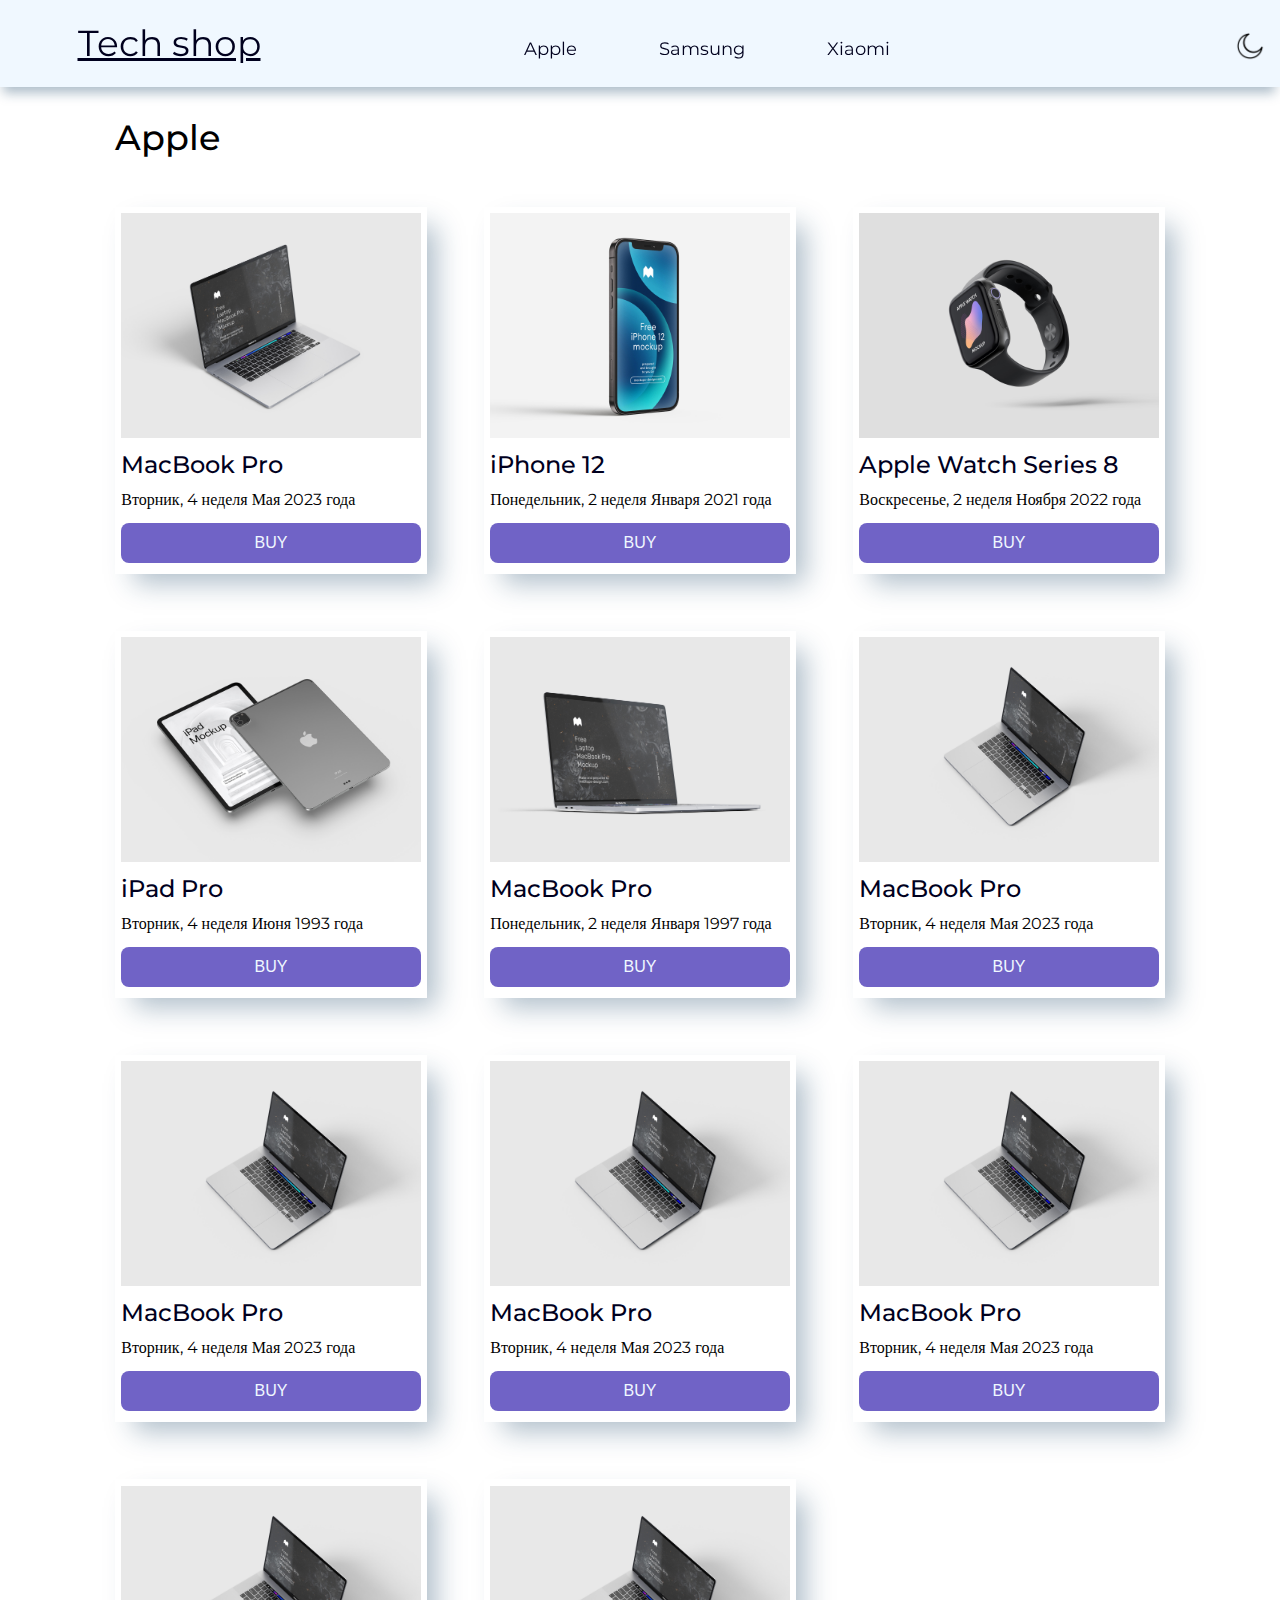
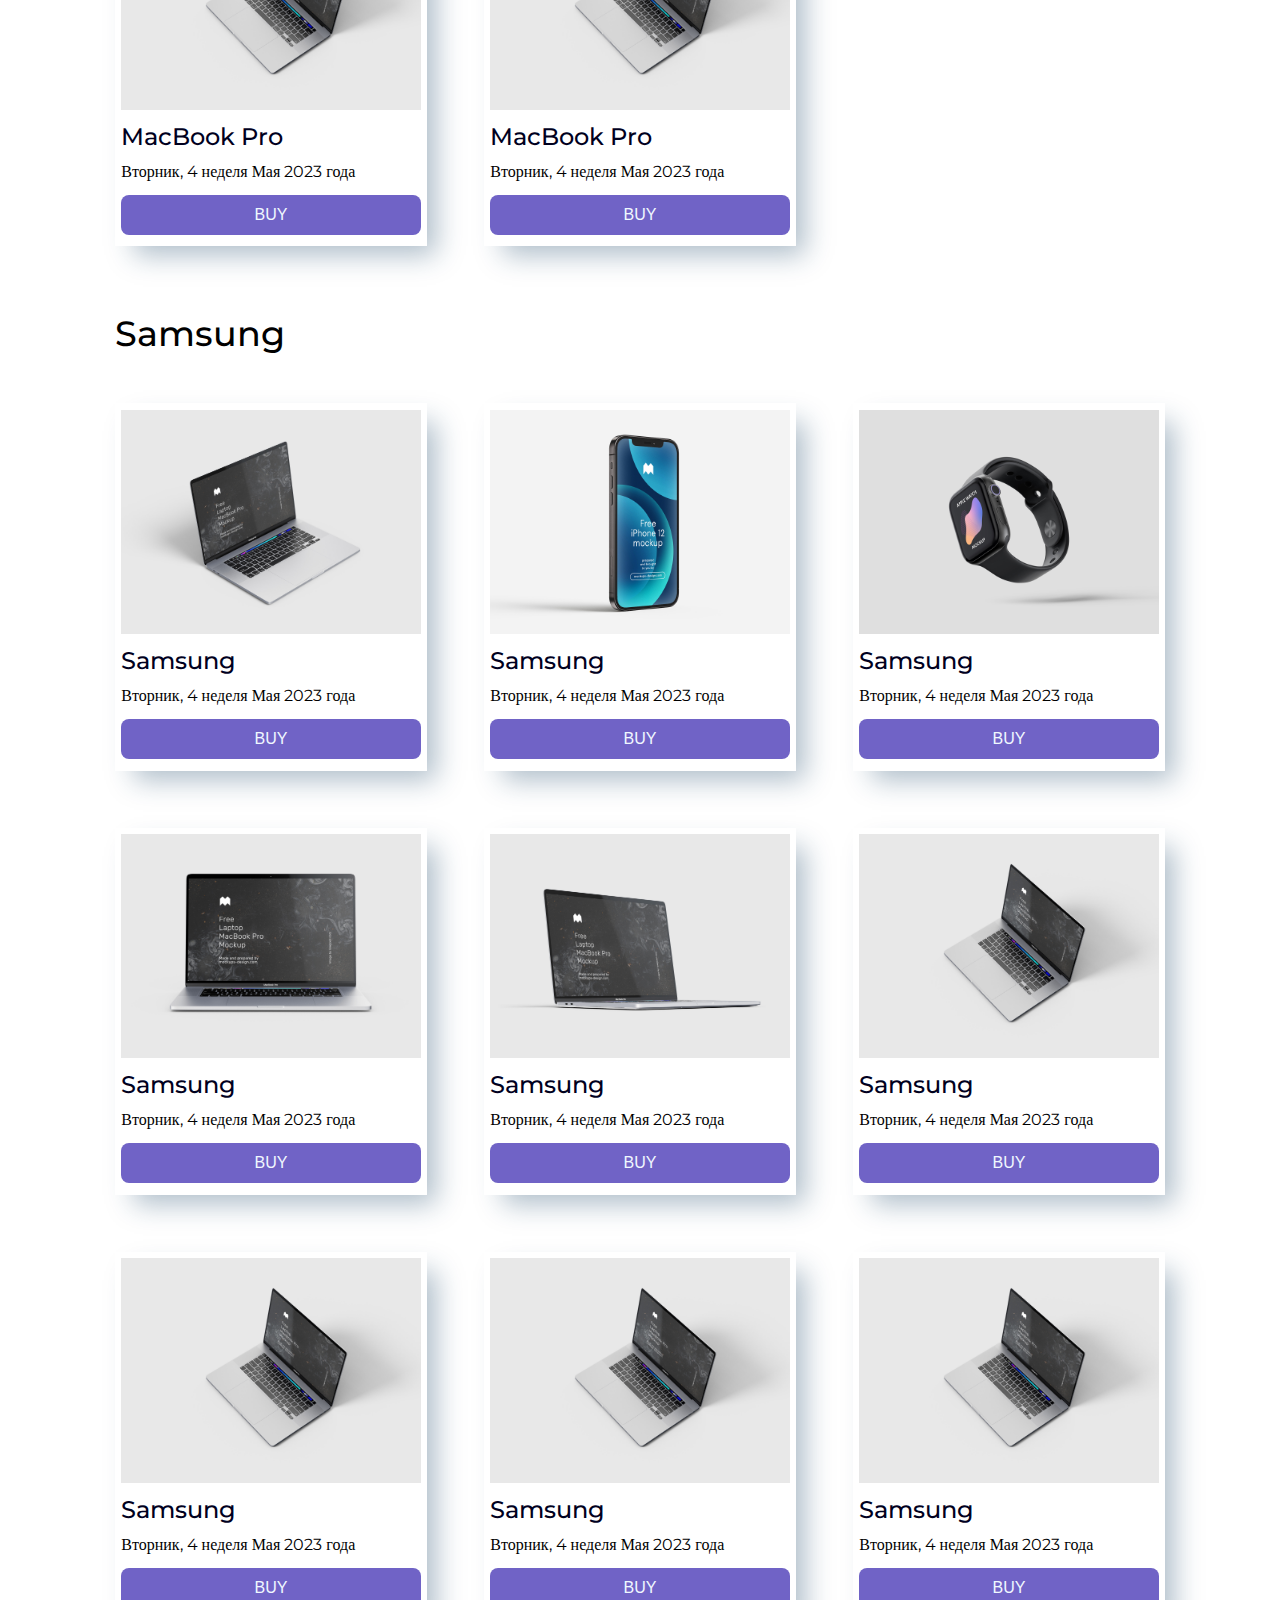
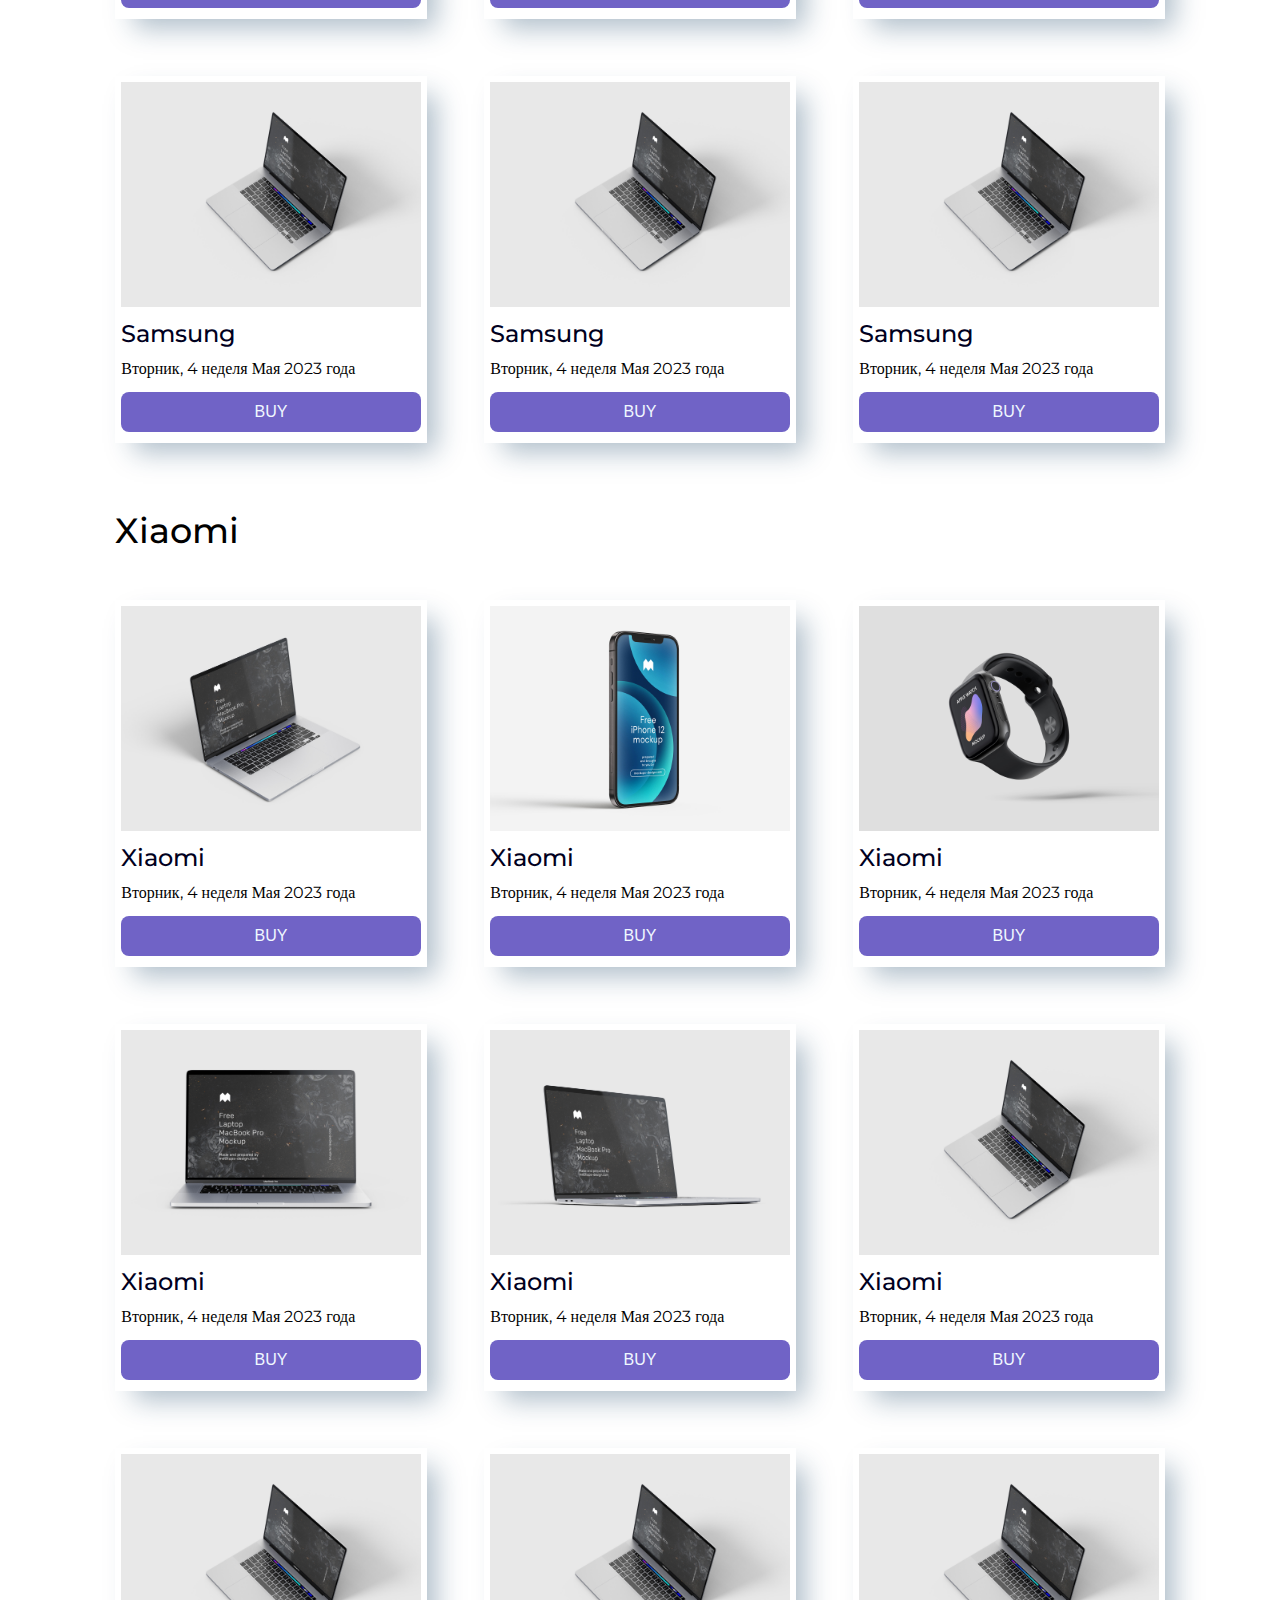
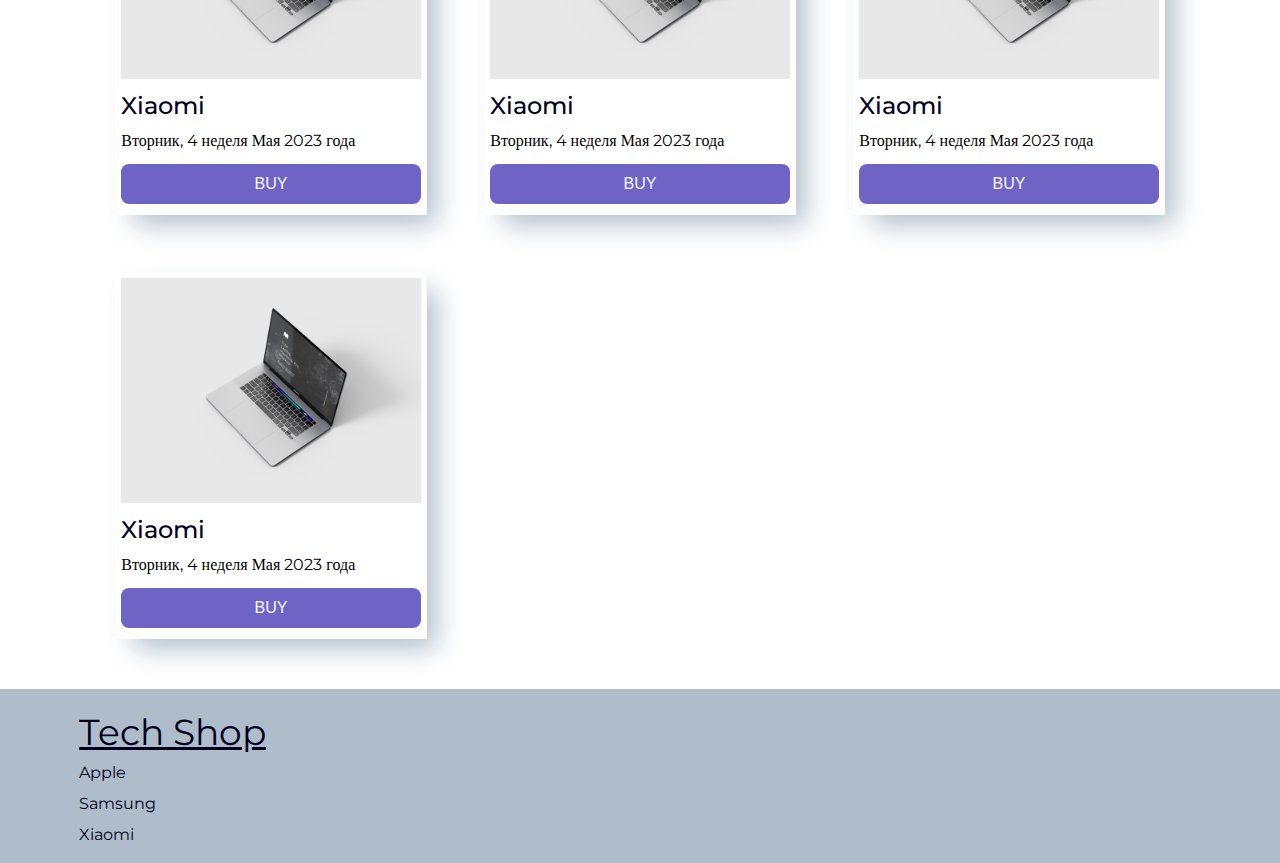
<file: index.html>
<!DOCTYPE html>
<html lang="en">
<head>
    <meta charset="UTF-8">
    <meta http-equiv="X-UA-Compatible" content="IE=edge">
    <meta name="viewport" content="width=device-width, initial-scale=1.0">
    <title>Document</title>
    <link rel="stylesheet" href="./css/style.css">
    <link rel="stylesheet" href="./css/reset.css">
</head>
<body>
    <script src="./js/script.js"></script>
</body>
</html>
</file>
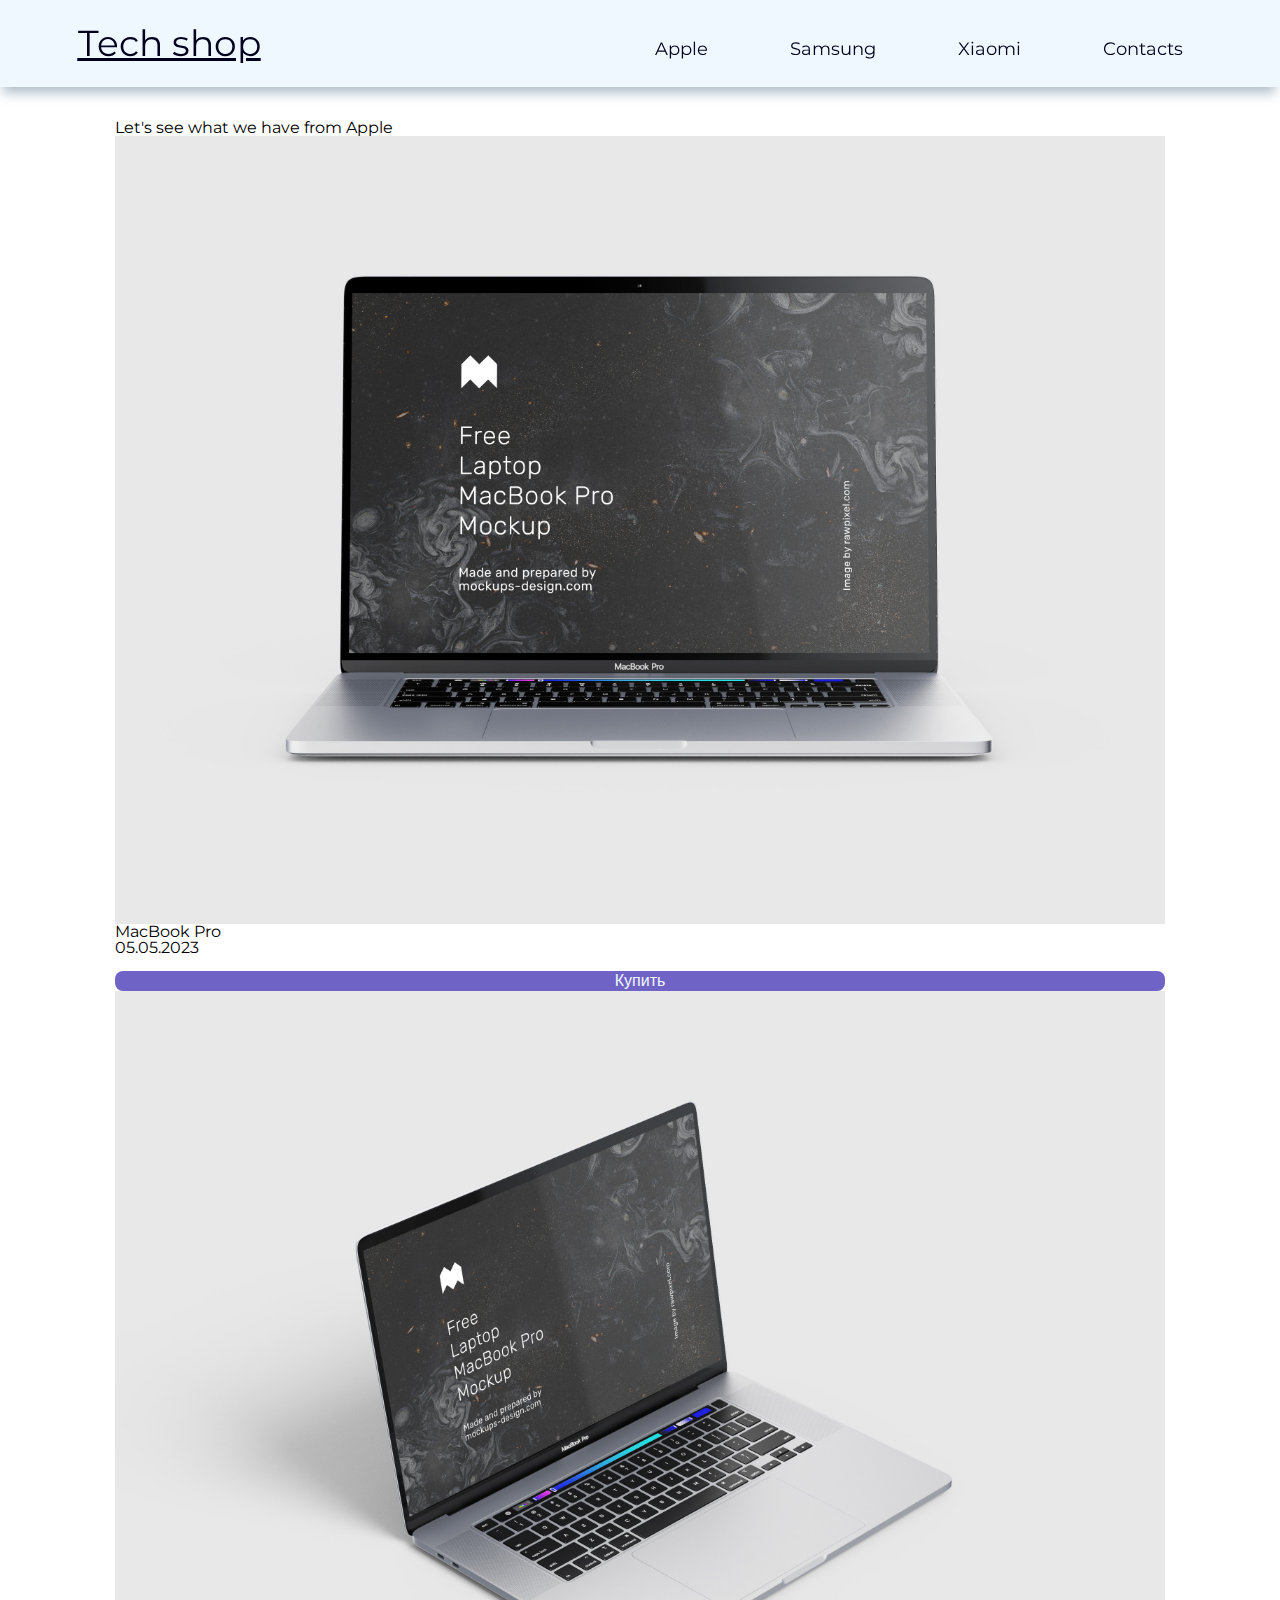
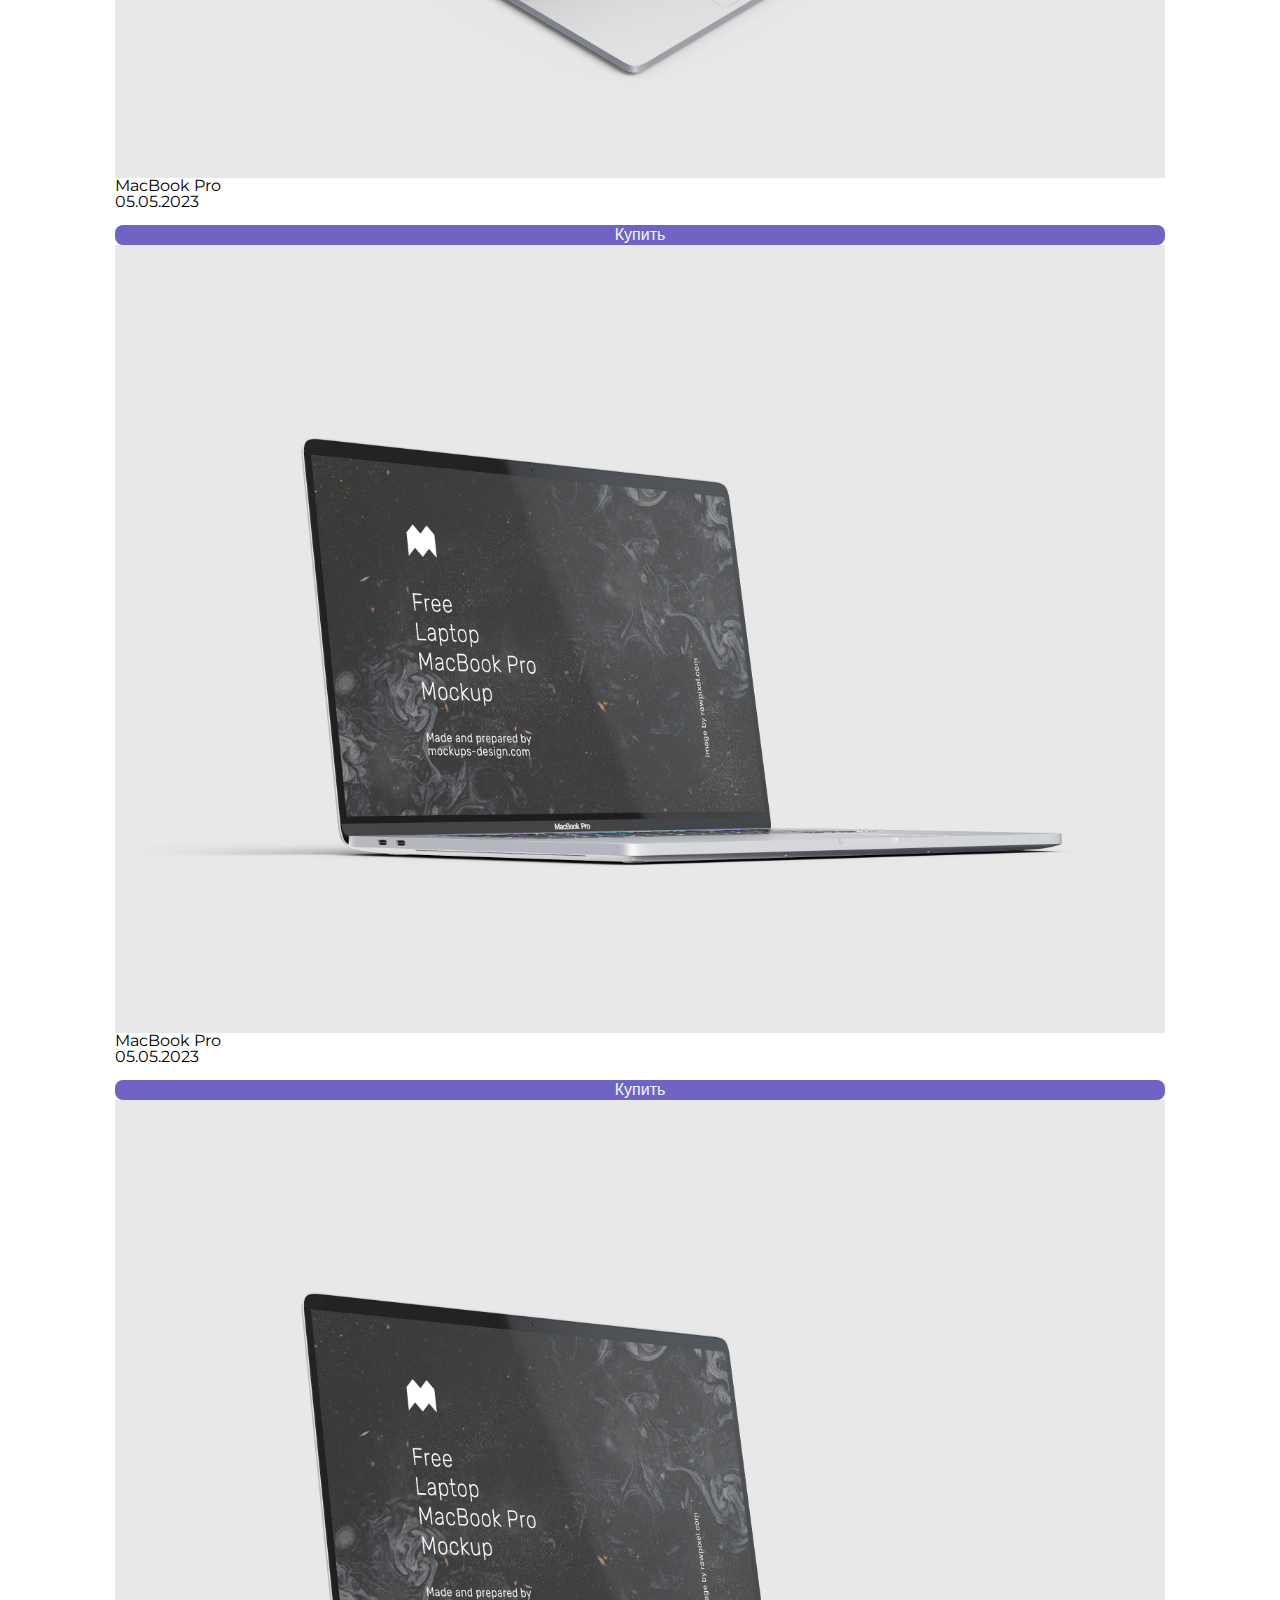
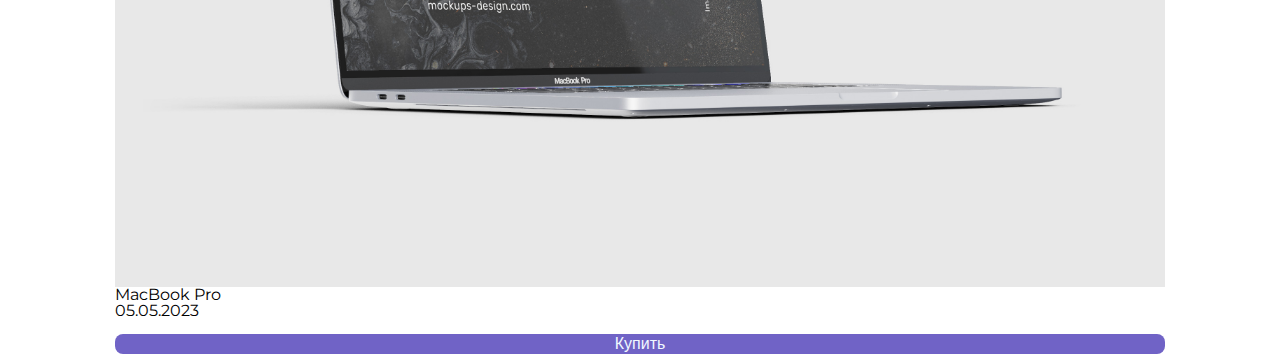
<file: test.html>
<!DOCTYPE html>
<html lang="en">
  <head>
    <meta charset="UTF-8" />
    <meta http-equiv="X-UA-Compatible" content="IE=edge" />
    <meta name="viewport" content="width=device-width, initial-scale=1.0" />
    <link rel="stylesheet" href="./css/style.css" />
    <link rel="stylesheet" href="./css/reset.css" />
    <title>Tech store</title>
  </head>
  <body>
    <div class="btn__up btn__up-hide"></div>
    <!-- Header start -->
    <header class="header">
      <div class="wrapper">
        <div class="header__wrapper">
          <div class="header__logo">
            <a href="#!" class="header__logo-link">
              <h1 class="header__title">Tech shop</h1>
            </a>
          </div>

          <nav class="header__nav">
            <ul class="header__list">
              <li class="header__item">
                <a href="#apple" class="header__link">Apple</a>
              </li>
              <li class="header__item">
                <a href="#samsung" class="header__link">Samsung</a>
              </li>
              <li class="header__item">
                <a href="#xiaomi" class="header__link">Xiaomi</a>
              </li>
              <li class="header__item">
                <a href="#contacts" class="header__link">Contacts</a>
              </li>
            </ul>
          </nav>
        </div>
      </div>
    </header>
    <!-- Header end -->
    <main class="main"></main>
    <!-- Apple block start -->
    <section class="apple" id="apple">
      <div class="wrapper-full">
        <div class="apple__caption section__caption">
          <h2 class="apple__title section-title">
            Let's see what we have from Apple
          </h2>
        </div>
        <div class="apple__cards cards">
          <div class="apple__card card">
            <img
              class="apple__card-pic"
              src="./img/MacBook/MacBook_Pro_1.jpg"
              alt="macbook pro"
            />
            <h3 class="apple__card-title">MacBook Pro</h3>
            <p class="apple__card-subtitle">05.05.2023</p>
            <button class="bt__buy">Купить</button>
          </div>

          <div class="apple__card card">
            <img
              class="apple__card-pic"
              src="./img/MacBook/MacBook_Pro_2.jpg"
              alt="macbook pro"
            />
            <h3 class="apple__card-title">MacBook Pro</h3>
            <p class="apple__card-subtitle">05.05.2023</p>
            <button class="bt__buy">Купить</button>
          </div>

          <div class="apple__card card">
            <img
              class="apple__card-pic"
              src="./img/MacBook/MacBook_Pro_3.jpg"
              alt="macbook pro"
            />
            <h3 class="apple__card-title">MacBook Pro</h3>
            <p class="apple__card-subtitle">05.05.2023</p>
            <button class="bt__buy">Купить</button>
          </div>

          <div class="apple__card card">
            <img
              class="apple__card-pic"
              src="./img/MacBook/MacBook_Pro_3.jpg"
              alt="macbook pro"
            />
            <h3 class="apple__card-title">MacBook Pro</h3>
            <p class="apple__card-subtitle">05.05.2023</p>
            <button class="bt__buy">Купить</button>
          </div>
        </div>
      </div>
    </section>
  </body>
</html>
</file>
<file: css/style.css>
/* montserrat-100 - latin */

@font-face {
    font-display: swap;
    /* Check https://developer.mozilla.org/en-US/docs/Web/CSS/@font-face/font-display for other options. */
    font-family: 'Montserrat';
    font-style: normal;
    font-weight: 100;
    src: url('../fonts/montserrat-v25-latin-100.eot');
    /* IE9 Compat Modes */
    src: url('../fonts/montserrat-v25-latin-100.eot?#iefix') format('embedded-opentype'),
        /* IE6-IE8 */
        url('../fonts/montserrat-v25-latin-100.woff2') format('woff2'),
        /* Super Modern Browsers */
        url('../fonts/montserrat-v25-latin-100.woff') format('woff'),
        /* Modern Browsers */
        url('../fonts/montserrat-v25-latin-100.ttf') format('truetype'),
        /* Safari, Android, iOS */
        url('../fonts/montserrat-v25-latin-100.svg#Montserrat') format('svg');
    /* Legacy iOS */
}


/* montserrat-200 - latin */

@font-face {
    font-display: swap;
    /* Check https://developer.mozilla.org/en-US/docs/Web/CSS/@font-face/font-display for other options. */
    font-family: 'Montserrat';
    font-style: normal;
    font-weight: 200;
    src: url('../fonts/montserrat-v25-latin-200.eot');
    /* IE9 Compat Modes */
    src: url('../fonts/montserrat-v25-latin-200.eot?#iefix') format('embedded-opentype'),
        /* IE6-IE8 */
        url('../fonts/montserrat-v25-latin-200.woff2') format('woff2'),
        /* Super Modern Browsers */
        url('../fonts/montserrat-v25-latin-200.woff') format('woff'),
        /* Modern Browsers */
        url('../fonts/montserrat-v25-latin-200.ttf') format('truetype'),
        /* Safari, Android, iOS */
        url('../fonts/montserrat-v25-latin-200.svg#Montserrat') format('svg');
    /* Legacy iOS */
}


/* montserrat-300 - latin */

@font-face {
    font-display: swap;
    /* Check https://developer.mozilla.org/en-US/docs/Web/CSS/@font-face/font-display for other options. */
    font-family: 'Montserrat';
    font-style: normal;
    font-weight: 300;
    src: url('../fonts/montserrat-v25-latin-300.eot');
    /* IE9 Compat Modes */
    src: url('../fonts/montserrat-v25-latin-300.eot?#iefix') format('embedded-opentype'),
        /* IE6-IE8 */
        url('../fonts/montserrat-v25-latin-300.woff2') format('woff2'),
        /* Super Modern Browsers */
        url('../fonts/montserrat-v25-latin-300.woff') format('woff'),
        /* Modern Browsers */
        url('../fonts/montserrat-v25-latin-300.ttf') format('truetype'),
        /* Safari, Android, iOS */
        url('../fonts/montserrat-v25-latin-300.svg#Montserrat') format('svg');
    /* Legacy iOS */
}


/* montserrat-regular - latin */

@font-face {
    font-display: swap;
    /* Check https://developer.mozilla.org/en-US/docs/Web/CSS/@font-face/font-display for other options. */
    font-family: 'Montserrat';
    font-style: normal;
    font-weight: 400;
    src: url('../fonts/montserrat-v25-latin-regular.eot');
    /* IE9 Compat Modes */
    src: url('../fonts/montserrat-v25-latin-regular.eot?#iefix') format('embedded-opentype'),
        /* IE6-IE8 */
        url('../fonts/montserrat-v25-latin-regular.woff2') format('woff2'),
        /* Super Modern Browsers */
        url('../fonts/montserrat-v25-latin-regular.woff') format('woff'),
        /* Modern Browsers */
        url('../fonts/montserrat-v25-latin-regular.ttf') format('truetype'),
        /* Safari, Android, iOS */
        url('../fonts/montserrat-v25-latin-regular.svg#Montserrat') format('svg');
    /* Legacy iOS */
}


/* montserrat-500 - latin */

@font-face {
    font-display: swap;
    /* Check https://developer.mozilla.org/en-US/docs/Web/CSS/@font-face/font-display for other options. */
    font-family: 'Montserrat';
    font-style: normal;
    font-weight: 500;
    src: url('../fonts/montserrat-v25-latin-500.eot');
    /* IE9 Compat Modes */
    src: url('../fonts/montserrat-v25-latin-500.eot?#iefix') format('embedded-opentype'),
        /* IE6-IE8 */
        url('../fonts/montserrat-v25-latin-500.woff2') format('woff2'),
        /* Super Modern Browsers */
        url('../fonts/montserrat-v25-latin-500.woff') format('woff'),
        /* Modern Browsers */
        url('../fonts/montserrat-v25-latin-500.ttf') format('truetype'),
        /* Safari, Android, iOS */
        url('../fonts/montserrat-v25-latin-500.svg#Montserrat') format('svg');
    /* Legacy iOS */
}


/* montserrat-600 - latin */

@font-face {
    font-display: swap;
    /* Check https://developer.mozilla.org/en-US/docs/Web/CSS/@font-face/font-display for other options. */
    font-family: 'Montserrat';
    font-style: normal;
    font-weight: 600;
    src: url('../fonts/montserrat-v25-latin-600.eot');
    /* IE9 Compat Modes */
    src: url('../fonts/montserrat-v25-latin-600.eot?#iefix') format('embedded-opentype'),
        /* IE6-IE8 */
        url('../fonts/montserrat-v25-latin-600.woff2') format('woff2'),
        /* Super Modern Browsers */
        url('../fonts/montserrat-v25-latin-600.woff') format('woff'),
        /* Modern Browsers */
        url('../fonts/montserrat-v25-latin-600.ttf') format('truetype'),
        /* Safari, Android, iOS */
        url('../fonts/montserrat-v25-latin-600.svg#Montserrat') format('svg');
    /* Legacy iOS */
}


/* montserrat-700 - latin */

@font-face {
    font-display: swap;
    /* Check https://developer.mozilla.org/en-US/docs/Web/CSS/@font-face/font-display for other options. */
    font-family: 'Montserrat';
    font-style: normal;
    font-weight: 700;
    src: url('../fonts/montserrat-v25-latin-700.eot');
    /* IE9 Compat Modes */
    src: url('../fonts/montserrat-v25-latin-700.eot?#iefix') format('embedded-opentype'),
        /* IE6-IE8 */
        url('../fonts/montserrat-v25-latin-700.woff2') format('woff2'),
        /* Super Modern Browsers */
        url('../fonts/montserrat-v25-latin-700.woff') format('woff'),
        /* Modern Browsers */
        url('../fonts/montserrat-v25-latin-700.ttf') format('truetype'),
        /* Safari, Android, iOS */
        url('../fonts/montserrat-v25-latin-700.svg#Montserrat') format('svg');
    /* Legacy iOS */
}


/* montserrat-800 - latin */

@font-face {
    font-display: swap;
    /* Check https://developer.mozilla.org/en-US/docs/Web/CSS/@font-face/font-display for other options. */
    font-family: 'Montserrat';
    font-style: normal;
    font-weight: 800;
    src: url('../fonts/montserrat-v25-latin-800.eot');
    /* IE9 Compat Modes */
    src: url('../fonts/montserrat-v25-latin-800.eot?#iefix') format('embedded-opentype'),
        /* IE6-IE8 */
        url('../fonts/montserrat-v25-latin-800.woff2') format('woff2'),
        /* Super Modern Browsers */
        url('../fonts/montserrat-v25-latin-800.woff') format('woff'),
        /* Modern Browsers */
        url('../fonts/montserrat-v25-latin-800.ttf') format('truetype'),
        /* Safari, Android, iOS */
        url('../fonts/montserrat-v25-latin-800.svg#Montserrat') format('svg');
    /* Legacy iOS */
}


/* montserrat-900 - latin */

@font-face {
    font-display: swap;
    /* Check https://developer.mozilla.org/en-US/docs/Web/CSS/@font-face/font-display for other options. */
    font-family: 'Montserrat';
    font-style: normal;
    font-weight: 900;
    src: url('../fonts/montserrat-v25-latin-900.eot');
    /* IE9 Compat Modes */
    src: url('../fonts/montserrat-v25-latin-900.eot?#iefix') format('embedded-opentype'),
        /* IE6-IE8 */
        url('../fonts/montserrat-v25-latin-900.woff2') format('woff2'),
        /* Super Modern Browsers */
        url('../fonts/montserrat-v25-latin-900.woff') format('woff'),
        /* Modern Browsers */
        url('../fonts/montserrat-v25-latin-900.ttf') format('truetype'),
        /* Safari, Android, iOS */
        url('../fonts/montserrat-v25-latin-900.svg#Montserrat') format('svg');
    /* Legacy iOS */
}

html {
    -webkit-box-sizing: border-box;
    box-sizing: border-box;
    font-family: 'Montserrat';
}

*,
*::before,
*::after {
    -webkit-box-sizing: inherit;
    box-sizing: inherit;
}

body {
    font-family: 'Montserrat' !important;
    font-style: normal;
    font-size: 16px;
    line-height: 1.2;
    font-weight: normal;
    color: #000
}

img {
    max-width: 100%;
    height: auto;
}

.wrapper {
    max-width: 1440px;
    margin: 0 auto;
    padding: 0 15px;
}

.wrapper-full {
    max-width: 1080px;
    margin: 0 auto;
    padding: 0 15px;
}

.section__title {
    font-weight: 500;
    font-size: 35px;
    list-style: 42px;
    position: relative;
    padding-bottom: 10px;
    margin-bottom: 4%;
}

.btn__up {
    position: fixed;
    right: 20px;
    bottom: 20px;
    cursor: pointer;
    width: 40px;
    height: 40px;
    opacity: .45;
}

.btn__up-dark {
    filter: invert(100);
}

.btn__up-hide {
    display: none;
}

.bt__buy-block {
    width: 100%;
    height: 40px;
    margin-bottom: 20px;
}

.bt__buy {
    border: none;
    background-color: rgba(112, 99, 198, 1);
    border-radius: 8px;
    width: 100%;
    height: 100%;
    color: aliceblue;
}

.bt__buy:hover {
    opacity: .65;
}

.date {
    font-family: 'Montserrat';
}

.light__theme-button {
    filter: invert(100);
    width: 30px;
    height: 30px;
    cursor: pointer;
}


/*.light__theme-button-hide {
    display: none;
}
*/

.dark__theme-button {
    width: 30px;
    height: 30px;
    cursor: pointer;
}

.dark__theme-button-hide {
    display: none;
}


/* Header styles start */

.header {
    position: fixed;
    top: 0;
    left: 0;
    width: 100%;
    padding-bottom: 2%;
    z-index: 998;
    -webkit-box-shadow: -1px 10px 11px -4px rgba(22, 66, 99, 0.35);
    -moz-box-shadow: -1px 10px 11px -4px rgba(22, 66, 99, 0.35);
    box-shadow: -1px 10px 11px -4px rgba(22, 66, 99, 0.35);
    background-color: aliceblue;
}

.header__wrapper {
    display: -webkit-box;
    display: -ms-flexbox;
    -ms-flex-wrap: wrap;
    flex-wrap: wrap;
    -webkit-box-align: end;
    -ms-flex-align: end;
    align-items: flex-end;
    -webkit-box-pack: justify;
    -ms-flex-pack: justify;
    justify-content: end;
    padding-top: 2%;
}

.header__logo {
    padding-left: 5%;
    cursor: default;
}

.header__title {
    font-size: 36px;
    color: rgb(0, 0, 30);
    text-decoration: underline;
}

.header__list {
    display: -webkit-box;
    display: -ms-flexbox;
    display: flex;
    -ms-flex-wrap: wrap;
    flex-wrap: wrap;
}

.header__item {
    margin-right: 82px;
}

.header__link {
    font-size: 18px;
    line-height: 24px;
    color: rgb(0, 0, 30);
    text-decoration: none;
}

.header__link:hover,
.header__link:focus,
.header__link:active {
    opacity: .75;
}


/* Header styles end */


/* Apple styles stert */

.apple {
    margin-top: 120px;
}

.section__cards {
    display: -ms-grid;
    display: grid;
    grid-template-columns: repeat(3, 1fr);
    -ms-grid-columns: 1fr 57px 1fr 57px 1fr 57px 1fr 57px 1fr 57px 1fr;
    column-gap: 57px;
    row-gap: 57px;
}

.section__card {
    position: relative;
    display: flex;
    justify-content: space-between;
    flex-direction: column;
    padding: 2%;
    -webkit-box-shadow: 14px 14px 26px -5px rgba(22, 66, 99, 0.35);
    -moz-box-shadow: 14px 14px 26px -5px rgba(22, 66, 99, 0.35);
    box-shadow: 14px 14px 26px -5px rgba(22, 66, 99, 0.35);
}


.section__card-title {
    font-weight: 500;
    font-size: 24px;
    line-height: 24px;
    color: rgb(0, 0, 30);
    margin: 15px auto 15px 0;
}

.bt__buy {
    margin-top: 15px;
}


/* Apple styles end */


/* Samsung styles start */

.samsung__title,
.xiaomi__title {
    margin-top: 70px;
}


/* Samsung styles end */


/* Footer styles start */

.footer {
    margin-top: 50px;
    background-color: rgba(22, 66, 99, 0.35);
    padding-left: 5%;
}

.footer__logo {
    padding-top: 25px;
}

.footer__title {
    font-size: 36px;
    color: rgb(0, 0, 30);
    text-decoration: underline;
    cursor: default;
}

.footer__item {
    margin-top: 15px;
}

.footer__link {
    color: rgb(0, 0, 30);
    text-decoration: none
}

.footer__link:hover {
    text-decoration: underline;
}

.footer__item:last-child {
    padding-bottom: 20px;
}


/* Order form styles start */

.form__body {
    display: flex;
    flex-wrap: wrap;
    align-items: center;
    justify-content: center;
    background-color: rgba(22, 66, 99, 0.35);
    z-index: 999;
    animation-duration: 0.6s;
    /* Время работы анимации */
    animation-fill-mode: both;
    /* Поведение анимации */
    animation-name: fadeInDown;
    /* Имя анимации */
}

.form__body-hide {
    display: none;
}

@keyframes fadeInDown {

    /* Сама анимация */
    0% {
        /* Старт анимации */
        opacity: 0;
    }

    100% {
        /* в финале анимации - финал это заданная 0.55s */
        opacity: 1;
    }
}

.form {
    position: fixed;
    top: 15%;
    width: 30%;
    -webkit-box-shadow: 5px 5px 25px 10px rgba(0, 0, 0, 0.3);
    -moz-box-shadow: 5px 5px 25px 10px rgba(0, 0, 0, 0.3);
    box-shadow: 5px 5px 25px 10px rgba(0, 0, 0, 0.3);
    background-color: #fff;
    border-radius: 4%;
    /*z-index: 999;*/
}

.order__wrapper {
    padding: 3%;
}

.quantity__block {
    border: solid 1px;
    border-color: rgba(0, 0, 0, 0.191);
    border-radius: 10px;
    margin-bottom: 2%;
}

.quantity__title {
    padding: 2%;
}

.quantity__label {
    padding: 2%;
}

.order__quantity {
    width: 10%;
    margin-left: 4%;
    margin-bottom: 2%;
}

.color__block {
    border: solid 1px;
    border-color: rgba(0, 0, 0, 0.191);
    border-radius: 10px;
    margin-bottom: 2%;
}

.color__group-title {
    padding: 2% 4% 4% 4%;
}

.color__group {
    padding-left: 4%;
}

.color__item {
    margin-bottom: 1%;
}

.color__item:last-child {
    margin-bottom: 2%;
}

.comment {
    border: solid 1px;
    border-color: rgba(0, 0, 0, 0.191);
    border-radius: 10px;
    margin-bottom: 2%;
    padding: 2% 4% 4% 4%;
}

.comment__title {
    margin-bottom: 2%;
}

.comment__field {
    width: 100%;
    font-family: "Montserrat";
}

.form__buttons {
    display: -ms-grid;
    display: grid;
    grid-template-columns: repeat(2, 1fr);
    -ms-grid-columns: 1fr 20px 1fr 20px 1fr 20px 1fr 20px 1fr 20px 1fr;
    column-gap: 30px;
    row-gap: 30px;
    margin-bottom: 4%;
}

.form__bt-close {
    background-color: rgba(255, 0, 0, 0.851);
}

.opacity {
    opacity: .10;
}


/*------------------------------------------------*/


/* Dark theme main*/

.body__dark {
    background-color: rgb(15, 15, 15);
}

.header__dark {
    background-color: rgb(80, 80, 80);
}

.header__title-dark,
.header__link-dark,
.section__title-dark,
.section__card-title-dark,
.section__card-subtitle-dark,
.footer__title-dark,
.footer__link-dark {
    color: rgb(225, 225, 225);
}

.section__card-dark {
    background-color: rgb(85, 85, 85);
}

.bt__buy-dark {
    background-color: rgba(112, 99, 198, 1);
}


/* Dark theme main end */


/* Dark theme form */

.form-dark {
    background-color: rgb(80, 80, 80);
    color: white;
}

.order__quantity-dark {
    background-color: rgb(85, 85, 85);
    color: white;
}

.comment__field-dark {
    background-color: rgb(85, 85, 85);
    color: white;
}

.form__bt-close-dark {
    background-color: rgba(129, 0, 0, 0.851);
}

@media screen and (max-width: 800px) {
    .form {
        top: 8%;
        width: 45%;
    }

    .order__quantity {
        width: 30%;
    }
}

@media screen and (max-width: 414px) {
    .section__cards {
        grid-template-columns: repeat(1, 1fr);
    }

    .header__logo {
        padding-left: 0;
        cursor: default;
        width: 25%;
    }

    .header__list {
        display: flex;
        flex-flow: column;
        margin-left: 65%;
    }

    .header {
        justify-content: space-between;
    }

    .dark__theme-button,
    .light__theme-button {
        margin-bottom: 70%;
    }

    .form__buttons {
        grid-template-columns: repeat(1, 1fr);
    }

    .form {
        top: 12%;
        width: 85%;
    }

    .form__bt-close {
        margin-top: 0px;
        margin-bottom: 0px;
        padding: 10px;
    }
}

@media screen and (max-width: 320px) {
    .header__link {
        font-size: 13px;
    }

    .dark__theme-button,
    .light__theme-button {
        margin-bottom: 70%;
    }

    .order__quantity {
        width: 30%;
    }

    .form {
        top: 0%;
        width: 85%;
    }
}
</file>
